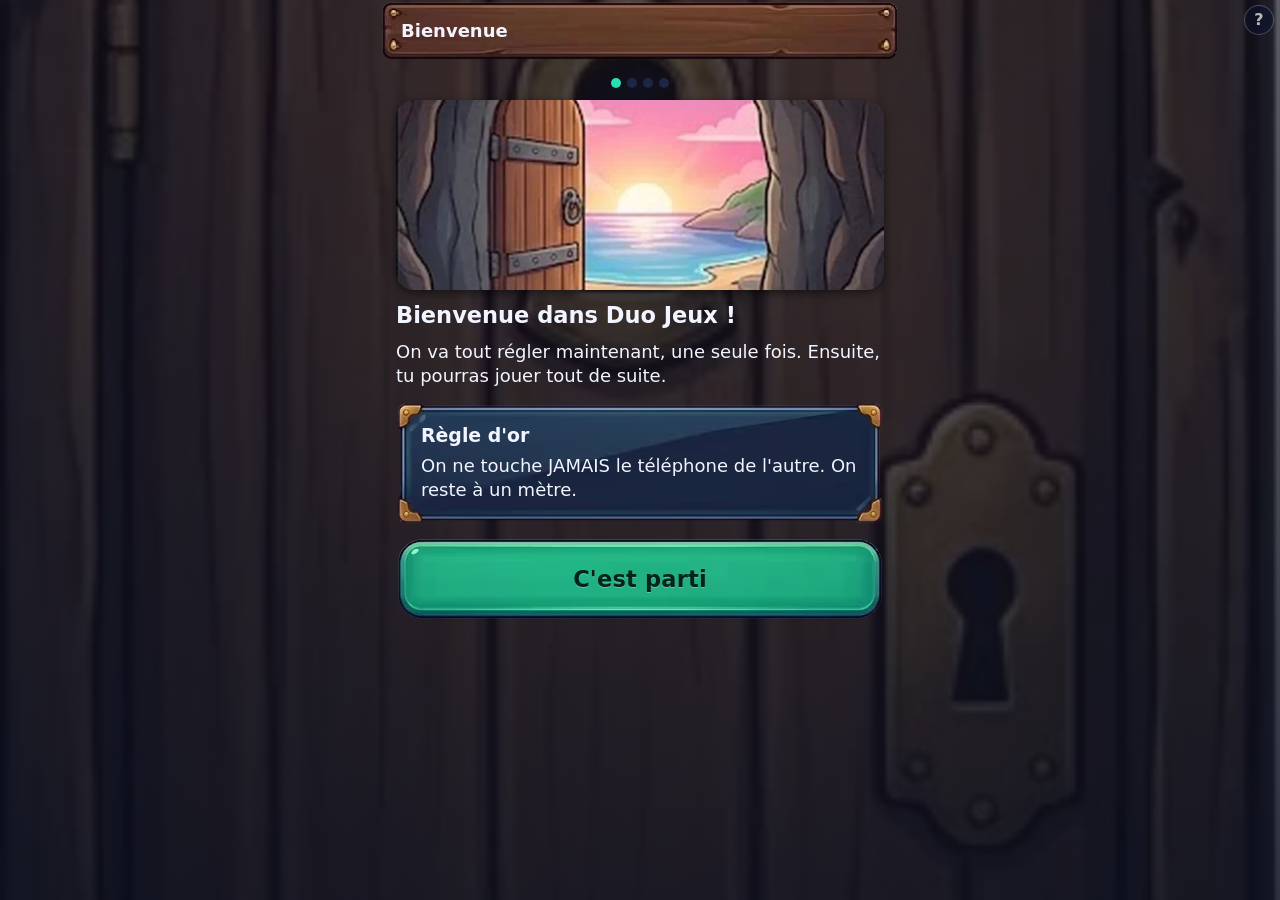
<file: files/index.html>
<!doctype html>
<html lang="fr">
<head>
<meta charset="utf-8">
<meta name="viewport" content="width=device-width,initial-scale=1,maximum-scale=1,user-scalable=no,viewport-fit=cover">
<meta name="theme-color" content="#0b1020">
<title>Duo Jeux</title>
<script>
// Filet de sécurité : si une version téléchargée ne démarre pas 2 fois de suite, on revient à celle de l'installation.
try{var t=localStorage.getItem('duo.upd_try');if(t){var n=(+localStorage.getItem('duo.upd_tries')||0)+1;localStorage.setItem('duo.upd_tries',n);if(n>2&&localStorage.getItem('duo.upd_ok')!==t){localStorage.removeItem('duo.upd_try');caches.delete('duo-meta').then(function(){location.reload()});}}}catch(e){}
</script>
<link rel="icon" href="data:,">
<link rel="stylesheet" href="css/style.css">
</head>
<body>
<div id="app" aria-live="polite"></div>
<noscript>Cette application a besoin de JavaScript.</noscript>
<script src="vendor/peerjs.min.js" onerror="void 0"></script>
<script type="module" src="js/app.js"></script>
</body>
</html>
</file>
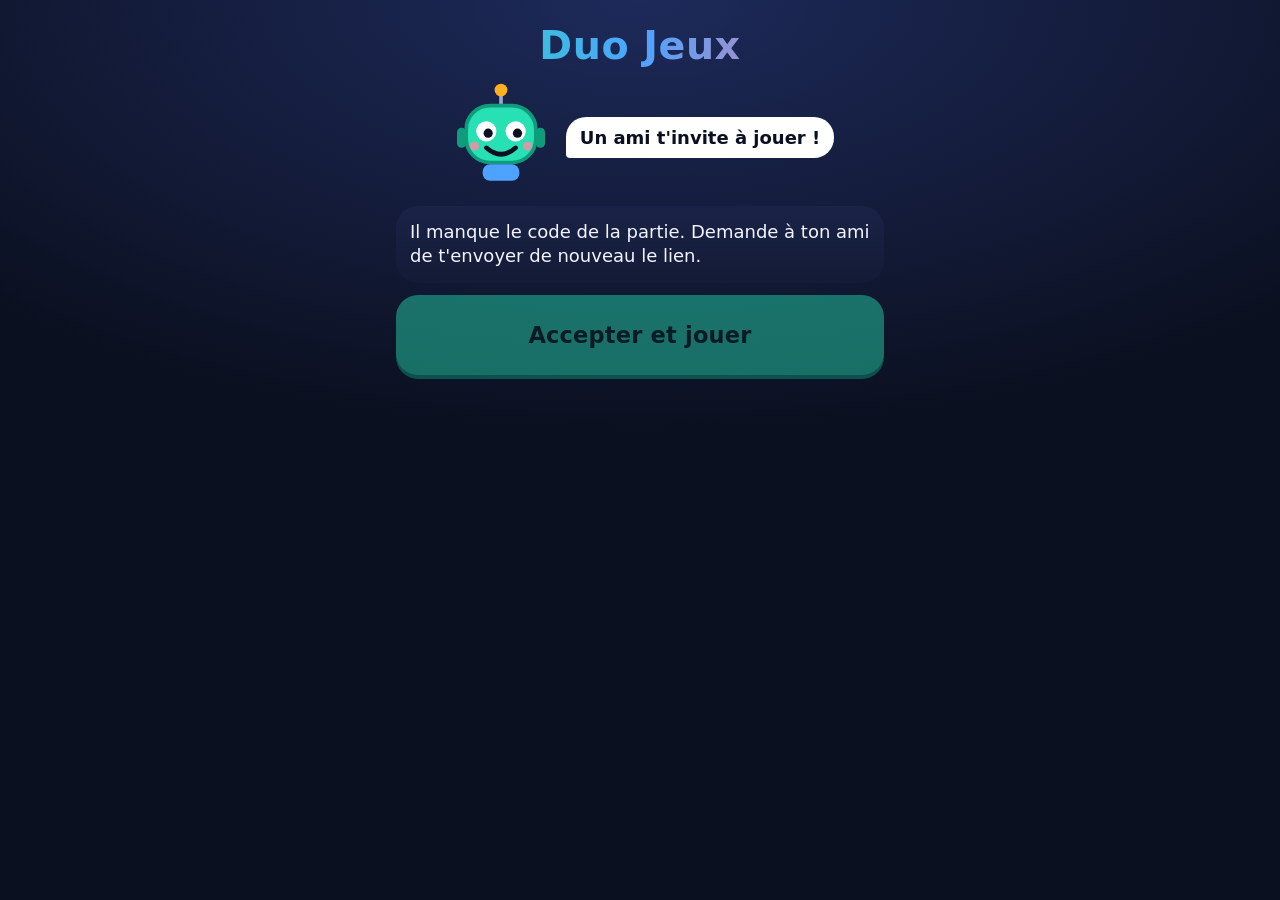
<file: files/invite.html>
<!doctype html>
<html lang="fr">
<head>
<meta charset="utf-8">
<meta name="viewport" content="width=device-width,initial-scale=1,maximum-scale=1,user-scalable=no,viewport-fit=cover">
<meta name="theme-color" content="#0b1020">
<title>Duo Jeux - invitation</title>
<link rel="stylesheet" href="css/style.css">
</head>
<body>
<div id="app" aria-live="polite"></div>
<noscript>Cette page a besoin de JavaScript.</noscript>
<script src="vendor/peerjs.min.js"></script>
<script type="module" src="js/invite.js"></script>
</body>
</html>
</file>
<file: files/css/style.css>
/* Duo Jeux — style de base (thème sombre néon). Les autres thèmes iront dans le menu Réglages. */
:root{
  --bg:#0b1020; --card:#151c33; --card2:#1d2646; --txt:#f2f5ff; --mut:#9aa6cf;
  --main:#27e0b3; --main-d:#0f9c7c; --warn:#ffb020; --bad:#ff5470; --good:#3ddc84; --blue:#4da3ff;
  --r:18px; --pad:16px; --fs:18px;
}
*{box-sizing:border-box;-webkit-tap-highlight-color:transparent;-webkit-touch-callout:none;user-select:none}
html,body{margin:0;height:100%;background:radial-gradient(120% 80% at 50% 0%,#1d2a5a 0%,var(--bg) 60%);color:var(--txt);font-family:system-ui,-apple-system,Roboto,"Segoe UI",sans-serif;font-size:var(--fs);overflow:hidden;overscroll-behavior:none}
#app{position:fixed;inset:0;display:flex;flex-direction:column;padding:env(safe-area-inset-top) env(safe-area-inset-right) env(safe-area-inset-bottom) env(safe-area-inset-left)}
.screen{flex:1;display:flex;flex-direction:column;min-height:0}
.scroll{flex:1;overflow-y:auto;-webkit-overflow-scrolling:touch;padding:var(--pad);display:flex;flex-direction:column;gap:12px}
.bar{display:flex;align-items:center;gap:10px;padding:10px var(--pad);background:var(--card);min-height:56px}
.bar h1{font-size:1.1em;margin:0;flex:1}
h1,h2,h3{margin:0}
h2{font-size:1.25em} h3{font-size:1.05em}
p{margin:0;line-height:1.35}
.mut{color:var(--mut);font-size:.9em}
.card{background:var(--card);border-radius:var(--r);padding:14px;display:flex;flex-direction:column;gap:8px}
.card.sel{outline:3px solid var(--main)}
.btn{appearance:none;border:0;border-radius:var(--r);min-height:56px;padding:12px 18px;font:inherit;font-weight:700;color:#04231c;background:var(--main);box-shadow:0 4px 0 var(--main-d);cursor:pointer;text-align:center}
.btn:active{transform:translateY(3px);box-shadow:0 1px 0 var(--main-d)}
.btn.sec{background:var(--card2);color:var(--txt);box-shadow:0 4px 0 #0d1330}
.btn.bad{background:var(--bad);color:#fff;box-shadow:0 4px 0 #a3243c}
.btn.warn{background:var(--warn);box-shadow:0 4px 0 #a06a00}
.btn.big{min-height:80px;font-size:1.25em}
.btn[disabled]{opacity:.45;pointer-events:none}
.row{display:flex;gap:10px}.row>*{flex:1}
.badge{display:inline-block;padding:3px 10px;border-radius:99px;font-size:.8em;font-weight:700;background:var(--card2)}
.badge.ok{background:var(--good);color:#06280f}.badge.ko{background:var(--bad);color:#fff}.badge.skip{background:var(--warn);color:#2a1b00}.badge.run{background:var(--blue);color:#001a33}
.code{font-size:3em;letter-spacing:.25em;font-weight:800;text-align:center;color:var(--main);padding:8px 0}
input[type=text],input[type=tel],select{font:inherit;color:var(--txt);background:var(--card2);border:2px solid #2c3866;border-radius:14px;padding:14px;width:100%;user-select:text}
.codeinput{font-size:2.4em;text-align:center;letter-spacing:.3em}
.modal{position:fixed;inset:0;background:rgba(3,6,16,.8);display:flex;align-items:center;justify-content:center;padding:16px;z-index:50}
.modal .box{background:var(--card);border-radius:var(--r);padding:16px;max-height:calc(100% - 24px);width:100%;max-width:520px;display:flex;flex-direction:column;gap:12px}
.modal .box .body{overflow-y:auto;display:flex;flex-direction:column;gap:10px;min-height:0}
.toast{position:fixed;left:50%;bottom:90px;transform:translateX(-50%);background:#000d;padding:10px 16px;border-radius:14px;z-index:60;pointer-events:none;max-width:90%;text-align:center}
.game{position:relative;flex:1;min-height:0;display:flex;flex-direction:column}
.game canvas{flex:1;min-height:0;width:100%;display:block;touch-action:none}
.hud{display:flex;justify-content:space-between;gap:8px;padding:6px 12px;background:#0008;font-weight:700}
.controls{display:flex;gap:10px;padding:10px;background:var(--card)}
.controls .btn{flex:1 1 0;min-width:0;min-height:72px;font-size:1em;padding:8px 6px;overflow-wrap:anywhere}
.bigmsg{position:absolute;inset:0;display:flex;flex-direction:column;align-items:center;justify-content:flex-start;gap:14px;background:#050a1ccc;text-align:center;padding:24px;z-index:5;overflow-y:auto;-webkit-overflow-scrolling:touch;overscroll-behavior:contain}
.bigmsg>:first-child{margin-top:auto}.bigmsg>:last-child{margin-bottom:auto}.bigmsg>*{flex:0 0 auto;max-width:100%}
.bigmsg h2{font-size:2em}
.meter{height:18px;border-radius:9px;background:#0007;overflow:hidden}.meter>i{display:block;height:100%;background:var(--main);transition:width .1s}
.meter.hot>i{background:var(--bad)}.meter.hp>i{background:var(--good)}.meter.st>i{background:var(--blue)}
.step{display:flex;gap:6px;justify-content:center}.step i{width:10px;height:10px;border-radius:50%;background:var(--card2)}.step i.on{background:var(--main)}
.tbl{width:100%;border-collapse:collapse;font-size:.9em}.tbl td,.tbl th{padding:6px 4px;text-align:left;border-bottom:1px solid #2c3866;vertical-align:top}
.bigtxt{font-size:1.4em;font-weight:700;text-align:center}
@media (min-width:700px){#app{max-width:520px;margin:0 auto}}
@media (prefers-reduced-motion:reduce){*{transition:none!important;animation:none!important}}

/* Habillage enfant */
.btn{border-radius:22px;letter-spacing:.2px}
.card{border-radius:22px;background:linear-gradient(180deg,#1a2347,#141b36)}
.gamecard{flex-direction:row;gap:12px;align-items:stretch;border-left:8px solid var(--gc,#27e0b3)}
.gamecard .ico{flex:0 0 96px;display:flex;align-items:center;justify-content:center}
.gamecard .txt{flex:1;display:flex;flex-direction:column;gap:6px;min-width:0}
.hero{display:flex;align-items:center;gap:10px;justify-content:center}
.bubble{background:#fff;color:#0b1020;border-radius:20px 20px 20px 4px;padding:10px 14px;font-weight:700;max-width:60%}
.title{font-size:2.2em;font-weight:900;text-align:center;letter-spacing:.5px;background:linear-gradient(90deg,#27e0b3,#4da3ff,#ff7a90);-webkit-background-clip:text;background-clip:text;color:transparent}
@keyframes bob{0%,100%{transform:translateY(0)}50%{transform:translateY(-6px)}}
.bob{animation:bob 2.4s ease-in-out infinite}
.overlay-lost{position:fixed;inset:0;background:#050a1ce6;z-index:70;display:flex;flex-direction:column;align-items:center;justify-content:center;gap:14px;padding:24px;text-align:center}
/* Écran tactile réel : pas de zoom ni de défilement qui coupe un bouton maintenu */
.btn,button{touch-action:manipulation}
.controls .btn,.controls button,.game canvas{touch-action:none}

/* Rémi et explications en images */
.remi-bubble{position:fixed;left:50%;transform:translateX(-50%);bottom:90px;z-index:80;font-size:.88em;opacity:.96;display:flex;gap:8px;align-items:center;background:#fff;color:#0b1020;border-radius:22px;padding:8px 14px 8px 8px;max-width:92vw;font-weight:700;box-shadow:0 6px 18px #0008;pointer-events:none}
body:has(.modal) .remi-bubble{visibility:hidden}/* la bulle de Rémi ne doit jamais cacher les boutons d'une fenêtre */
.stepline{display:flex;gap:12px;align-items:center;margin:10px 0}
.stepline .num{flex:0 0 36px;height:36px;border-radius:50%;background:var(--main);color:#06241c;font-weight:900;display:flex;align-items:center;justify-content:center}
.modal .hero{margin-bottom:6px}

/* Boutons du canon : grands, nets, réaction immédiate */
.controls .row.pad{gap:8px}
.controls .btn.tir{min-height:104px;font-size:1.6em;letter-spacing:2px;border-radius:50px;flex:1.3 1 0}
.controls .btn.dir{min-height:104px;font-size:1.1em}
.controls .btn.held{transform:translateY(3px);filter:brightness(1.25);box-shadow:0 1px 0 #0006}
.controls .btn.voix{min-height:52px}

.gamecard .cov{width:96px;height:96px;border-radius:16px;object-fit:cover;box-shadow:0 3px 10px #0008;border:2px solid #fff2}

/* ===== Habillage peint (classe « ui » ajoutée quand les images sont chargées ; sinon l'ancien style reste) ===== */
.bi{display:flex;align-items:center;justify-content:center;gap:10px;text-align:left}
.bi .uis{flex:0 0 auto}
.scene{display:block;width:100%;max-height:190px;object-fit:cover;border-radius:18px;box-shadow:0 3px 10px #0008}
.spin{animation:spin 2.4s linear infinite;display:block;margin:0 auto}
@keyframes spin{to{transform:rotate(360deg)}}
.ui .btn{--bi:url(../img/ui/b_main.webp);--bp:url(../img/ui/b_mainP.webp);background:none;box-shadow:none;border:1px solid transparent;border-image:var(--bi) 26 30 fill / 26px 30px stretch;border-radius:0;padding:12px 26px;text-shadow:0 1px 0 #fff4}
.ui .btn:active,.ui .btn.held{transform:translateY(2px);box-shadow:none;filter:brightness(.86)}
.ui .btn.held{filter:brightness(1.15)}
.ui .btn.sec{--bi:url(../img/ui/b_sec.webp);--bp:url(../img/ui/b_secP.webp);color:var(--txt);text-shadow:0 1px 2px #000a}
.ui .btn.warn{--bi:url(../img/ui/b_warn.webp);--bp:url(../img/ui/b_warnP.webp);color:#2a1700}
.ui .btn.bad{--bi:url(../img/ui/b_bad.webp);--bp:url(../img/ui/b_badP.webp);color:#fff;text-shadow:0 1px 2px #000a}
.ui .btn[disabled]{--bi:url(../img/ui/b_off.webp);opacity:.8}
.ui .btn.big{min-height:84px}
.ui .controls .btn{min-height:76px}
.ui .controls .btn.tir{min-height:108px}
.ui .controls .btn.dir{min-height:108px}
.ui .card{background:none;border:1px solid transparent;border-image:url(../img/ui/p_glass.webp) 34 fill / 30px stretch;border-radius:0;padding:22px 24px}
.ui .card.sel{outline:none;border-image-source:url(../img/ui/p_wood.webp)}
.ui .gamecard{border-left:1px solid transparent}
.ui .gamecard .cov{border-color:var(--gc,#fff2)}
.ui .bar{background:none;border:1px solid transparent;border-image:url(../img/ui/p_plank.webp) 16 fill / 16px stretch;padding:10px 20px;min-height:62px}
.ui .modal .box{background:none;border:1px solid transparent;border-image:url(../img/ui/p_glass.webp) 34 fill / 30px stretch;border-radius:0;padding:26px 26px;max-height:calc(100% - 16px)}
.ui .modal .box h2{text-align:center}
.ui .badge{background:none;padding:3px 10px 3px 26px;position:relative}
.ui .badge::before{content:'';position:absolute;left:3px;top:50%;width:20px;height:20px;margin-top:-10px;background:url(../img/ui/ic_info.webp) center/contain no-repeat}
.ui .badge.ok::before{background-image:url(../img/ui/ic_check.webp)}.ui .badge.ko::before{background-image:url(../img/ui/ic_close.webp)}.ui .badge.skip::before{background-image:url(../img/ui/ic_warn.webp)}
.ui .badge.ok{color:#8bf5b2}.ui .badge.ko{color:#ff9aab}.ui .badge.skip{color:#ffd27a}.ui .badge.run{color:#9fd0ff}
.ui input[type=checkbox]{appearance:none;-webkit-appearance:none;width:64px!important;height:32px!important;border:0;background:url(../img/ui/tog_off.webp) center/contain no-repeat;flex:0 0 64px}
.ui input[type=checkbox]:checked{background-image:url(../img/ui/tog_on.webp)}
.ui .meter{background:url(../img/ui/bar_empty.webp) center/100% 100% no-repeat;height:26px;border-radius:0}
.ui .meter>i{background:url(../img/ui/bar_full.webp) left center/100% 100% no-repeat;border-radius:0;filter:none}
.ui .meter.hot>i{filter:hue-rotate(-40deg) saturate(1.6)}.ui .meter.st>i{filter:hue-rotate(150deg)}.ui .meter.hp>i{filter:hue-rotate(60deg)}
.ui .stepline .num{background:radial-gradient(circle at 35% 30%,#ffe9a0,#e0a526 60%,#8a5a00);color:#3a2600;border:2px solid #fff6;box-shadow:0 2px 4px #0008}
.ui .bubble,.ui .remi-bubble{border:3px solid #26324f}
/* Fonds d'écran : on garde un voile sombre pour que le texte reste lisible */
body[data-scr]{background-size:cover;background-position:center;background-attachment:fixed}
.ui body[data-scr=accueil]{background-image:linear-gradient(#0b1020b0,#0b1020d8),url(../img/scr/accueil.webp)}
.ui body[data-scr=menu]{background-image:linear-gradient(#0b1020b0,#0b1020d8),url(../img/scr/menu.webp)}
.ui body[data-scr=appairage]{background-image:linear-gradient(#0b1020a0,#0b1020d0),url(../img/scr/appairage.webp)}
.ui body[data-scr=cabine]{background-image:linear-gradient(#0b1020b8,#0b1020e0),url(../img/scr/cabine.webp)}
.ui body[data-scr=sousmarin]{background-image:linear-gradient(#0b1020a0,#0b1020d0),url(../img/scr/sousmarin.webp)}
.ui body[data-scr=porte]{background-image:linear-gradient(#0b1020a8,#0b1020d8),url(../img/scr/porte.webp)}
.ui .modal.carte{background:linear-gradient(#0b1020b0,#0b1020d8),url(../img/scr/carte.webp) center/cover}
.ui .bigmsg.fin-win{background:linear-gradient(#050a1c99,#050a1cc0),url(../img/scr/chateau.webp) center/cover}
.ui .bigmsg.fin-lose{background:linear-gradient(#050a1cc0,#050a1cd8),url(../img/scr/accueil.webp) center/cover}
.ui .overlay-lost{background:linear-gradient(#050a1ccc,#050a1ce8),url(../img/scr/appairage.webp) center/cover}
.hero .rem{display:block}
.avbtn{appearance:none;border:0;background:none;padding:2px;border-radius:50%;display:flex;align-items:center;justify-content:center;touch-action:manipulation;cursor:pointer}
.avbtn:active{transform:scale(.92)}
.ui .bar .btn{min-height:48px!important;padding:2px 16px!important}
.ui .row .btn,.ui .row>*{min-width:0}
.ui .btn{min-height:64px}
.ui .row .btn .bi{gap:4px;font-size:.86em}
.ui .row .btn:has(.bi){padding-left:6px;padding-right:6px}
.ui .row .btn .bi .uis{transform:scale(.75);margin:-4px -6px}
.ui .card:empty{display:none}
.ui .card .card{border:0;border-image:none;padding:0;background:none}
.ui .card.hero{flex-direction:row}
.ui .bar h1{font-size:1em;line-height:1.1}
.ui .bi[style*="column"]{text-align:center}
.ui .controls .btn{padding:6px 8px;overflow-wrap:normal;word-break:keep-all;hyphens:none;font-size:.95em;border-image-width:24px 20px}
.ui .controls .btn.tir{font-size:1.5em}
h1,h2,h3,.bigtxt{text-wrap:balance}

/* Menu des jeux par catégories */
.cats{display:flex;gap:8px;overflow-x:auto;padding:4px 2px 8px;-webkit-overflow-scrolling:touch;scrollbar-width:none;flex:0 0 auto}
.cats::-webkit-scrollbar{display:none}
.cats .cat{flex:0 0 auto;min-height:44px;padding:6px 14px;white-space:nowrap;font-size:.95em;opacity:.8}
.cats .cat.on{opacity:1;outline:2px solid #ffd24d;outline-offset:-2px}
.glist{display:flex;flex-direction:column;gap:12px}
/* Bouton « ? » : signaler un problème, discret, dans le coin */
.qhelp{position:fixed;top:calc(env(safe-area-inset-top,0px) + 5px);right:6px;z-index:60;width:30px;height:30px;min-width:30px;min-height:30px;padding:0;border-radius:50%;border:1px solid #ffffff55;background:#0b1230aa;color:#fff;font:700 16px/1 system-ui,sans-serif;opacity:.7;touch-action:manipulation}
.qhelp:active{opacity:1}
.reportbox{width:100%;min-height:90px;border-radius:12px;border:1px solid #ffffff44;background:#0b1230;color:#fff;padding:10px;font:inherit}
.tocomplete{border:2px dashed #ffffff66;border-radius:12px;padding:10px;margin:8px 0}
.bar,.ui .bar{padding-right:46px!important}
.cats{flex-wrap:wrap!important;overflow:visible!important}
.cats .cat{flex:1 1 auto}

/* Duel de bateaux : tenue à deux pouces (saut à gauche, tirs à droite, gros tir au milieu) */
.controls.merctl{display:grid;grid-template-columns:1fr 1.05fr 1fr;grid-template-rows:1fr 1fr;gap:6px;padding:6px 4px;column-gap:6px}
.controls.merctl .btn{min-height:60px;padding:4px 2px;font-size:.95em;line-height:1.1;overflow-wrap:normal;word-break:keep-all;hyphens:none;min-width:0}
.controls.merctl .saut{grid-column:1;grid-row:1 / span 2;font-size:1.2em}
.controls.merctl .bomb{grid-column:2;grid-row:1 / span 2;font-size:1.05em}
.controls.merctl .tir1{grid-column:3;grid-row:1;font-size:1.25em}
.controls.merctl .tir2{grid-column:3;grid-row:2}
.ui .controls.merctl .btn{min-height:60px;padding:4px 2px;font-size:.9em;border-image-width:20px 16px}
.ui .controls.merctl .saut,.ui .controls.merctl .bomb{font-size:1em}
.ui .controls.merctl .tir1{font-size:1.15em}
</file>
